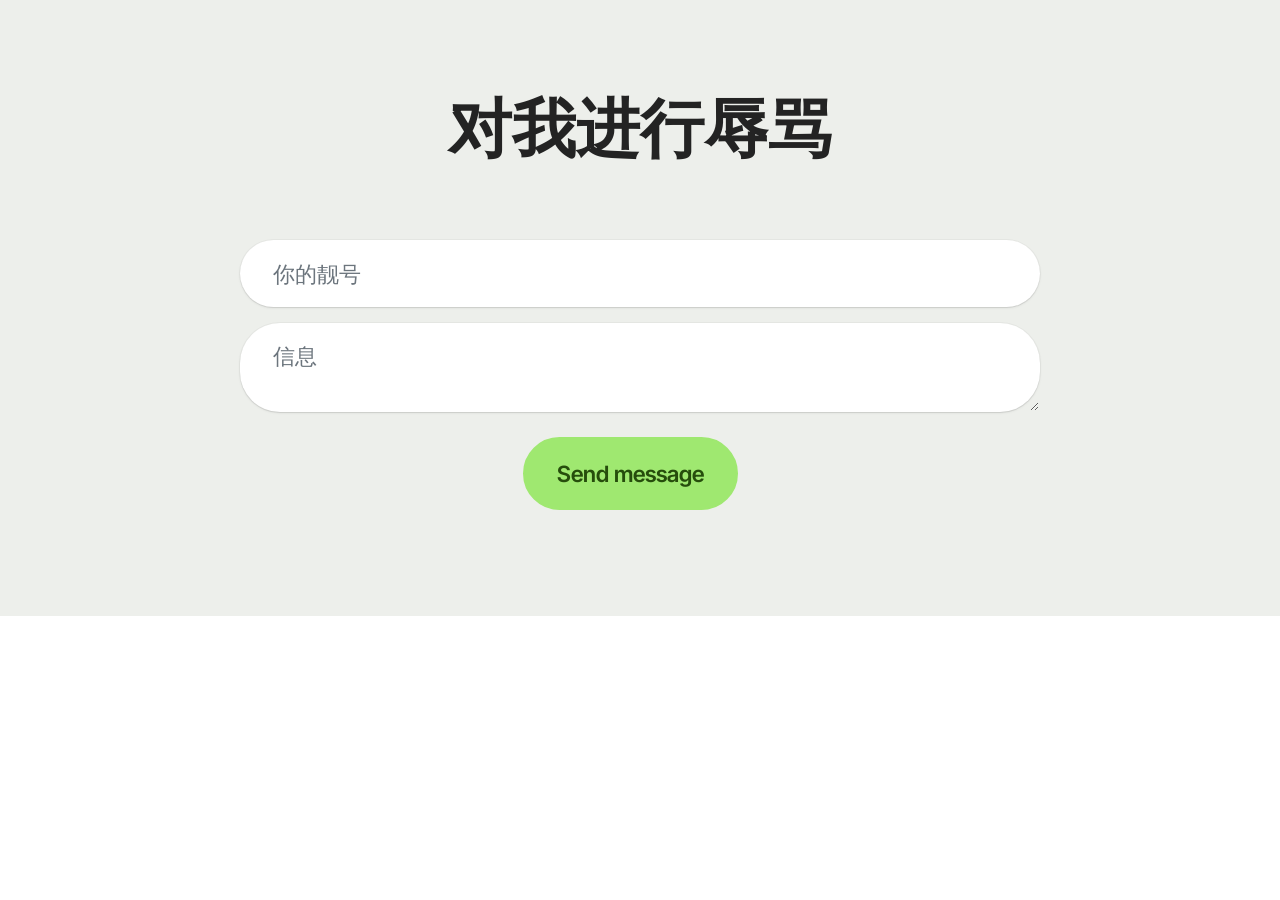
<file: index.html>
<!DOCTYPE html>
<html  >
<head>
  <!-- Site made with Mobirise Website Builder v5.9.4, https://mobirise.com -->
  <meta charset="UTF-8">
  <meta http-equiv="X-UA-Compatible" content="IE=edge">
  <meta name="generator" content="Mobirise v5.9.4, mobirise.com">
  <meta name="viewport" content="width=device-width, initial-scale=1, minimum-scale=1">
  <link rel="shortcut icon" href="assets/images/logo.png" type="image/x-icon">
  <meta name="description" content="">
  
  
  <title>给我发邮件</title>
  <link rel="stylesheet" href="assets/bootstrap/css/bootstrap.min.css">
  <link rel="stylesheet" href="assets/bootstrap/css/bootstrap-grid.min.css">
  <link rel="stylesheet" href="assets/bootstrap/css/bootstrap-reboot.min.css">
  <link rel="stylesheet" href="assets/theme/css/style.css">
  <link rel="preload" href="https://fonts.googleapis.com/css2?family=Inter+Tight:wght@400;700&display=swap&display=swap" as="style" onload="this.onload=null;this.rel='stylesheet'">
  <noscript><link rel="stylesheet" href="https://fonts.googleapis.com/css2?family=Inter+Tight:wght@400;700&display=swap&display=swap"></noscript>
  <link rel="preload" as="style" href="assets/mobirise/css/mbr-additional.css"><link rel="stylesheet" href="assets/mobirise/css/mbr-additional.css" type="text/css">

  
  
  
</head>
<body>
  
  <section data-bs-version="5.1" class="form5 cid-tPgtFOarE7" id="form02-0">
    
    
    <div class="container-fluid">
        <div class="row justify-content-center">
            <div class="col-12 content-head">
                <div class="mbr-section-head mb-5">
                    <h3 class="mbr-section-title mbr-fonts-style align-center mb-0 display-2"><strong>对我进行辱骂</strong></h3>
                    
                </div>
            </div>
        </div>
        <div class="row justify-content-center mt-4">
            <div class="col-lg-8 mx-auto mbr-form" data-form-type="formoid">
                <form action="https://mobirise.eu/" method="POST" class="mbr-form form-with-styler" data-form-title="Form Name"><input type="hidden" name="email" data-form-email="true" value="JNkZYj74X/222pI5kjWwNQEwr+gTV2pgJ14/Z81O6mVeYFdZv8UI+zsTpr9nuTqVblBx+6ot/FXqPvlQfXXZFSCO14uHvqnJHhErc8Yj+PDSbNbsWzsa6KNNpUFaPy/0">
                    <div class="row">
                        <div hidden="hidden" data-form-alert="" class="alert alert-success col-12">感谢反馈</div>
                        <div hidden="hidden" data-form-alert-danger="" class="alert alert-danger col-12">
                            Oops...! some problem!
                        </div>
                    </div>
                    <div class="dragArea row">
                        <div class="col-md col-sm-12 form-group mb-3" data-for="name">
                            <input type="text" name="name" placeholder="你的靓号" data-form-field="name" class="form-control" value="" id="name-form02-0">
                        </div>
                        
                        
                        <div class="col-12 form-group mb-3" data-for="textarea">
                            <textarea name="textarea" placeholder="信息" data-form-field="textarea" class="form-control" id="textarea-form02-0"></textarea>
                        </div>
                        <div class="col-lg-12 col-md-12 col-sm-12 align-center mbr-section-btn"><button type="submit" class="btn btn-primary display-7">Send message</button></div>
                    </div>
                </form>
            </div>
        </div>
    </div>
</section><script src="assets/bootstrap/js/bootstrap.bundle.min.js"></script>  <script src="assets/smoothscroll/smooth-scroll.js"></script>  <script src="assets/ytplayer/index.js"></script>  <script src="assets/theme/js/script.js"></script>  <script src="assets/formoid/formoid.min.js"></script>  
  
  
</body>
</html>
</file>
<file: assets/theme/css/style.css>
@charset "UTF-8";
section {
  background-color: #ffffff;
}

body {
  font-style: normal;
  line-height: 1.5;
  font-weight: 400;
  color: #232323;
  position: relative;
}

button {
  background-color: transparent;
  border-color: transparent;
}

.embla__button,
.carousel-control {
  background-color: #edefea !important;
  opacity: 0.8 !important;
  color: #464845 !important;
  border-color: #edefea !important;
}

.carousel .close,
.modalWindow .close {
  background-color: #edefea !important;
  color: #464845 !important;
  border-color: #edefea !important;
  opacity: 0.8 !important;
}

.carousel .close:hover,
.modalWindow .close:hover {
  opacity: 1 !important;
}

.carousel-indicators li {
  background-color: #edefea !important;
  border: 2px solid #464845 !important;
}

.carousel-indicators li:hover,
.carousel-indicators li:active {
  opacity: 0.8 !important;
}

.embla__button:hover,
.carousel-control:hover {
  background-color: #edefea !important;
  opacity: 1 !important;
}

.modalWindow-video-container {
  height: 80%;
}

section,
.container,
.container-fluid {
  position: relative;
  word-wrap: break-word;
}

a.mbr-iconfont:hover {
  text-decoration: none;
}

.article .lead p,
.article .lead ul,
.article .lead ol,
.article .lead pre,
.article .lead blockquote {
  margin-bottom: 0;
}

a {
  font-style: normal;
  font-weight: 400;
  cursor: pointer;
}
a, a:hover {
  text-decoration: none;
}

.mbr-section-title {
  font-style: normal;
  line-height: 1.3;
}

.mbr-section-subtitle {
  line-height: 1.3;
}

.mbr-text {
  font-style: normal;
  line-height: 1.7;
}

h1,
h2,
h3,
h4,
h5,
h6,
.display-1,
.display-2,
.display-4,
.display-5,
.display-7,
span,
p,
a {
  line-height: 1;
  word-break: break-word;
  word-wrap: break-word;
  font-weight: 400;
}

b,
strong {
  font-weight: bold;
}

input:-webkit-autofill, input:-webkit-autofill:hover, input:-webkit-autofill:focus, input:-webkit-autofill:active {
  transition-delay: 9999s;
  -webkit-transition-property: background-color, color;
  transition-property: background-color, color;
}

textarea[type=hidden] {
  display: none;
}

section {
  background-position: 50% 50%;
  background-repeat: no-repeat;
  background-size: cover;
}
section .mbr-background-video,
section .mbr-background-video-preview {
  position: absolute;
  bottom: 0;
  left: 0;
  right: 0;
  top: 0;
}

.hidden {
  visibility: hidden;
}

.mbr-z-index20 {
  z-index: 20;
}

/*! Base colors */
.mbr-white {
  color: #ffffff;
}

.mbr-black {
  color: #111111;
}

.mbr-bg-white {
  background-color: #ffffff;
}

.mbr-bg-black {
  background-color: #000000;
}

/*! Text-aligns */
.align-left {
  text-align: left;
}

.align-center {
  text-align: center;
}

.align-right {
  text-align: right;
}

/*! Font-weight  */
.mbr-light {
  font-weight: 300;
}

.mbr-regular {
  font-weight: 400;
}

.mbr-semibold {
  font-weight: 500;
}

.mbr-bold {
  font-weight: 700;
}

/*! Media  */
.media-content {
  flex-basis: 100%;
}

.media-container-row {
  display: flex;
  flex-direction: row;
  flex-wrap: wrap;
  justify-content: center;
  align-content: center;
  align-items: start;
}
.media-container-row .media-size-item {
  width: 400px;
}

.media-container-column {
  display: flex;
  flex-direction: column;
  flex-wrap: wrap;
  justify-content: center;
  align-content: center;
  align-items: stretch;
}
.media-container-column > * {
  width: 100%;
}

@media (min-width: 992px) {
  .media-container-row {
    flex-wrap: nowrap;
  }
}
figure {
  margin-bottom: 0;
  overflow: hidden;
}

figure[mbr-media-size] {
  transition: width 0.1s;
}

img,
iframe {
  display: block;
  width: 100%;
}

.card {
  background-color: transparent;
  border: none;
}

.card-box {
  width: 100%;
}

.card-img {
  text-align: center;
  flex-shrink: 0;
  -webkit-flex-shrink: 0;
}

.media {
  max-width: 100%;
  margin: 0 auto;
}

.mbr-figure {
  align-self: center;
}

.media-container > div {
  max-width: 100%;
}

.mbr-figure img,
.card-img img {
  width: 100%;
}

@media (max-width: 991px) {
  .media-size-item {
    width: auto !important;
  }
  .media {
    width: auto;
  }
  .mbr-figure {
    width: 100% !important;
  }
}
/*! Buttons */
.mbr-section-btn {
  margin-left: -0.6rem;
  margin-right: -0.6rem;
  font-size: 0;
}

.btn {
  font-weight: 600;
  border-width: 1px;
  font-style: normal;
  margin: 0.6rem 0.6rem;
  white-space: normal;
  transition: all 0.2s ease-in-out;
  display: inline-flex;
  align-items: center;
  justify-content: center;
  word-break: break-word;
}

.btn-sm {
  font-weight: 600;
  letter-spacing: 0px;
  transition: all 0.3s ease-in-out;
}

.btn-md {
  font-weight: 600;
  letter-spacing: 0px;
  transition: all 0.3s ease-in-out;
}

.btn-lg {
  font-weight: 600;
  letter-spacing: 0px;
  transition: all 0.3s ease-in-out;
}

.btn-form {
  margin: 0;
}
.btn-form:hover {
  cursor: pointer;
}

nav .mbr-section-btn {
  margin-left: 0rem;
  margin-right: 0rem;
}

/*! Btn icon margin */
.btn .mbr-iconfont,
.btn.btn-sm .mbr-iconfont {
  order: 1;
  cursor: pointer;
  margin-left: 0.5rem;
  vertical-align: sub;
}

.btn.btn-md .mbr-iconfont,
.btn.btn-md .mbr-iconfont {
  margin-left: 0.8rem;
}

.mbr-regular {
  font-weight: 400;
}

.mbr-semibold {
  font-weight: 500;
}

.mbr-bold {
  font-weight: 700;
}

[type=submit] {
  -webkit-appearance: none;
}

/*! Full-screen */
.mbr-fullscreen .mbr-overlay {
  min-height: 100vh;
}

.mbr-fullscreen {
  display: flex;
  display: -moz-flex;
  display: -ms-flex;
  display: -o-flex;
  align-items: center;
  min-height: 100vh;
  padding-top: 3rem;
  padding-bottom: 3rem;
}

/*! Map */
.map {
  height: 25rem;
  position: relative;
}
.map iframe {
  width: 100%;
  height: 100%;
}

/*! Scroll to top arrow */
.mbr-arrow-up {
  bottom: 25px;
  right: 90px;
  position: fixed;
  text-align: right;
  z-index: 5000;
  color: #ffffff;
  font-size: 22px;
}

.mbr-arrow-up a {
  background: rgba(0, 0, 0, 0.2);
  border-radius: 50%;
  color: #fff;
  display: inline-block;
  height: 60px;
  width: 60px;
  border: 2px solid #fff;
  outline-style: none !important;
  position: relative;
  text-decoration: none;
  transition: all 0.3s ease-in-out;
  cursor: pointer;
  text-align: center;
}
.mbr-arrow-up a:hover {
  background-color: rgba(0, 0, 0, 0.4);
}
.mbr-arrow-up a i {
  line-height: 60px;
}

.mbr-arrow-up-icon {
  display: block;
  color: #fff;
}

.mbr-arrow-up-icon::before {
  content: "›";
  display: inline-block;
  font-family: serif;
  font-size: 22px;
  line-height: 1;
  font-style: normal;
  position: relative;
  top: 6px;
  left: -4px;
  transform: rotate(-90deg);
}

/*! Arrow Down */
.mbr-arrow {
  position: absolute;
  bottom: 45px;
  left: 50%;
  width: 60px;
  height: 60px;
  cursor: pointer;
  background-color: rgba(80, 80, 80, 0.5);
  border-radius: 50%;
  transform: translateX(-50%);
}
@media (max-width: 767px) {
  .mbr-arrow {
    display: none;
  }
}
.mbr-arrow > a {
  display: inline-block;
  text-decoration: none;
  outline-style: none;
  animation: arrowdown 1.7s ease-in-out infinite;
  color: #ffffff;
}
.mbr-arrow > a > i {
  position: absolute;
  top: -2px;
  left: 15px;
  font-size: 2rem;
}

#scrollToTop a i::before {
  content: "";
  position: absolute;
  display: block;
  border-bottom: 2.5px solid #fff;
  border-left: 2.5px solid #fff;
  width: 27.8%;
  height: 27.8%;
  left: 50%;
  top: 51%;
  transform: translateY(-30%) translateX(-50%) rotate(135deg);
}

@keyframes arrowdown {
  0% {
    transform: translateY(0px);
  }
  50% {
    transform: translateY(-5px);
  }
  100% {
    transform: translateY(0px);
  }
}
@media (max-width: 500px) {
  .mbr-arrow-up {
    left: 0;
    right: 0;
    text-align: center;
  }
}
/*Gradients animation*/
@keyframes gradient-animation {
  from {
    background-position: 0% 100%;
    animation-timing-function: ease-in-out;
  }
  to {
    background-position: 100% 0%;
    animation-timing-function: ease-in-out;
  }
}
.bg-gradient {
  background-size: 200% 200%;
  animation: gradient-animation 5s infinite alternate;
  -webkit-animation: gradient-animation 5s infinite alternate;
}

.menu .navbar-brand {
  display: -webkit-flex;
}
.menu .navbar-brand span {
  display: flex;
  display: -webkit-flex;
}
.menu .navbar-brand .navbar-caption-wrap {
  display: -webkit-flex;
}
.menu .navbar-brand .navbar-logo img {
  display: -webkit-flex;
  width: auto;
}
@media (min-width: 768px) and (max-width: 991px) {
  .menu .navbar-toggleable-sm .navbar-nav {
    display: -ms-flexbox;
  }
}
@media (max-width: 991px) {
  .menu .navbar-collapse {
    max-height: 93.5vh;
  }
  .menu .navbar-collapse.show {
    overflow: auto;
  }
}
@media (min-width: 992px) {
  .menu .navbar-nav.nav-dropdown {
    display: -webkit-flex;
  }
  .menu .navbar-toggleable-sm .navbar-collapse {
    display: -webkit-flex !important;
  }
  .menu .collapsed .navbar-collapse {
    max-height: 93.5vh;
  }
  .menu .collapsed .navbar-collapse.show {
    overflow: auto;
  }
}
@media (max-width: 767px) {
  .menu .navbar-collapse {
    max-height: 80vh;
  }
}

.nav-link .mbr-iconfont {
  margin-right: 0.5rem;
}

.navbar {
  display: -webkit-flex;
  -webkit-flex-wrap: wrap;
  -webkit-align-items: center;
  -webkit-justify-content: space-between;
}

.navbar-collapse {
  -webkit-flex-basis: 100%;
  -webkit-flex-grow: 1;
  -webkit-align-items: center;
}

.nav-dropdown .link {
  padding: 0.667em 1.667em !important;
  margin: 0 !important;
}

.nav {
  display: -webkit-flex;
  -webkit-flex-wrap: wrap;
}

.row {
  display: -webkit-flex;
  -webkit-flex-wrap: wrap;
}

.justify-content-center {
  -webkit-justify-content: center;
}

.form-inline {
  display: -webkit-flex;
}

.card-wrapper {
  -webkit-flex: 1;
}

.carousel-control {
  z-index: 10;
  display: -webkit-flex;
}

.carousel-controls {
  display: -webkit-flex;
}

.media {
  display: -webkit-flex;
}

.form-group:focus {
  outline: none;
}

.jq-selectbox__select {
  padding: 7px 0;
  position: relative;
}

.jq-selectbox__dropdown {
  overflow: hidden;
  border-radius: 10px;
  position: absolute;
  top: 100%;
  left: 0 !important;
  width: 100% !important;
}

.jq-selectbox__trigger-arrow {
  right: 0;
  transform: translateY(-50%);
}

.jq-selectbox li {
  padding: 1.07em 0.5em;
}

input[type=range] {
  padding-left: 0 !important;
  padding-right: 0 !important;
}

.modal-dialog,
.modal-content {
  height: 100%;
}

.modal-dialog .carousel-inner {
  height: calc(100vh - 1.75rem);
}
@media (max-width: 575px) {
  .modal-dialog .carousel-inner {
    height: calc(100vh - 1rem);
  }
}

.carousel-item {
  text-align: center;
}

.carousel-item img {
  margin: auto;
}

.navbar-toggler {
  align-self: flex-start;
  padding: 0.25rem 0.75rem;
  font-size: 1.25rem;
  line-height: 1;
  background: transparent;
  border: 1px solid transparent;
  border-radius: 0.25rem;
}

.navbar-toggler:focus,
.navbar-toggler:hover {
  text-decoration: none;
  box-shadow: none;
}

.navbar-toggler-icon {
  display: inline-block;
  width: 1.5em;
  height: 1.5em;
  vertical-align: middle;
  content: "";
  background: no-repeat center center;
  background-size: 100% 100%;
}

.navbar-toggler-left {
  position: absolute;
  left: 1rem;
}

.navbar-toggler-right {
  position: absolute;
  right: 1rem;
}

.card-img {
  width: auto;
}

.menu .navbar.collapsed:not(.beta-menu) {
  flex-direction: column;
}

.carousel-item.active,
.carousel-item-next,
.carousel-item-prev {
  display: flex;
}

.note-air-layout .dropup .dropdown-menu,
.note-air-layout .navbar-fixed-bottom .dropdown .dropdown-menu {
  bottom: initial !important;
}

html,
body {
  height: auto;
  min-height: 100vh;
}

.dropup .dropdown-toggle::after {
  display: none;
}

.form-asterisk {
  font-family: initial;
  position: absolute;
  top: -2px;
  font-weight: normal;
}

.form-control-label {
  position: relative;
  cursor: pointer;
  margin-bottom: 0.357em;
  padding: 0;
}

.alert {
  color: #ffffff;
  border-radius: 0;
  border: 0;
  font-size: 1.1rem;
  line-height: 1.5;
  margin-bottom: 1.875rem;
  padding: 1.25rem;
  position: relative;
  text-align: center;
}
.alert.alert-form::after {
  background-color: inherit;
  bottom: -7px;
  content: "";
  display: block;
  height: 14px;
  left: 50%;
  margin-left: -7px;
  position: absolute;
  transform: rotate(45deg);
  width: 14px;
}

.form-control {
  background-color: #ffffff;
  background-clip: border-box;
  color: #232323;
  line-height: 1rem !important;
  height: auto;
  padding: 1.2rem 2rem;
  transition: border-color 0.25s ease 0s;
  border: 1px solid transparent !important;
  border-radius: 4px;
  box-shadow: rgba(0, 0, 0, 0.07) 0px 1px 1px 0px, rgba(0, 0, 0, 0.07) 0px 1px 3px 0px, rgba(0, 0, 0, 0.03) 0px 0px 0px 1px;
}
.form-active .form-control:invalid {
  border-color: red;
}

.row > * {
  padding-right: 1rem;
  padding-left: 1rem;
}

form .row {
  margin-left: -0.6rem;
  margin-right: -0.6rem;
}
form .row [class*=col] {
  padding-left: 0.6rem;
  padding-right: 0.6rem;
}

form .mbr-section-btn {
  padding-left: 0.6rem;
  padding-right: 0.6rem;
}

form .form-check-input {
  margin-top: 0.5;
}

textarea.form-control {
  line-height: 1.5rem !important;
}

.form-group {
  margin-bottom: 1.2rem;
}

.form-control,
form .btn {
  min-height: 48px;
}

.gdpr-block label span.textGDPR input[name=gdpr] {
  top: 7px;
}

.form-control:focus {
  box-shadow: none;
}

:focus {
  outline: none;
}

.mbr-overlay {
  background-color: #000;
  bottom: 0;
  left: 0;
  opacity: 0.5;
  position: absolute;
  right: 0;
  top: 0;
  z-index: 0;
  pointer-events: none;
}

blockquote {
  font-style: italic;
  padding: 3rem;
  font-size: 1.09rem;
  position: relative;
  border-left: 3px solid;
}

ul,
ol,
pre,
blockquote {
  margin-bottom: 2.3125rem;
}

.mt-4 {
  margin-top: 2rem !important;
}

.mb-4 {
  margin-bottom: 2rem !important;
}

.container,
.container-fluid {
  padding-left: 16px;
  padding-right: 16px;
}

.row {
  margin-left: -16px;
  margin-right: -16px;
}
.row > [class*=col] {
  padding-left: 16px;
  padding-right: 16px;
}

@media (min-width: 992px) {
  .container-fluid {
    padding-left: 32px;
    padding-right: 32px;
  }
}
@media (max-width: 991px) {
  .mbr-container {
    padding-left: 16px;
    padding-right: 16px;
  }
}
.app-video-wrapper > img {
  opacity: 1;
}

.app-video-wrapper {
  background: transparent;
}

.item {
  position: relative;
}

.dropdown-menu .dropdown-menu {
  left: 100%;
}

.dropdown-item + .dropdown-menu {
  display: none;
}

.dropdown-item:hover + .dropdown-menu,
.dropdown-menu:hover {
  display: block;
}

@media (min-aspect-ratio: 16/9) {
  .mbr-video-foreground {
    height: 300% !important;
    top: -100% !important;
  }
}
@media (max-aspect-ratio: 16/9) {
  .mbr-video-foreground {
    width: 300% !important;
    left: -100% !important;
  }
}.engine {
	position: absolute;
	text-indent: -2400px;
	text-align: center;
	padding: 0;
	top: 0;
	left: -2400px;
}
</file>
<file: assets/mobirise/css/mbr-additional.css>
.btn {
  border-width: 2px;
}
img,
.card-wrap,
.card-wrapper,
.video-wrapper,
.mbr-figure iframe,
.google-map iframe,
.slide-content,
.plan,
.card,
.item-wrapper {
  border-radius: 2rem !important;
}
.video-wrapper {
  overflow: hidden;
}
body {
  font-family: Inter Tight;
}
.display-1 {
  font-family: 'Inter Tight', sans-serif;
  font-size: 5rem;
  line-height: 1;
}
.display-1 > .mbr-iconfont {
  font-size: 6.25rem;
}
.display-2 {
  font-family: 'Inter Tight', sans-serif;
  font-size: 4rem;
  line-height: 1;
}
.display-2 > .mbr-iconfont {
  font-size: 5rem;
}
.display-4 {
  font-family: 'Inter Tight', sans-serif;
  font-size: 1.2rem;
  line-height: 1.5;
}
.display-4 > .mbr-iconfont {
  font-size: 1.5rem;
}
.display-5 {
  font-family: 'Inter Tight', sans-serif;
  font-size: 2.5rem;
  line-height: 1.5;
}
.display-5 > .mbr-iconfont {
  font-size: 3.125rem;
}
.display-7 {
  font-family: 'Inter Tight', sans-serif;
  font-size: 1.4rem;
  line-height: 1.3;
}
.display-7 > .mbr-iconfont {
  font-size: 1.75rem;
}
/* ---- Fluid typography for mobile devices ---- */
/* 1.4 - font scale ratio ( bootstrap == 1.42857 ) */
/* 100vw - current viewport width */
/* (48 - 20)  48 == 48rem == 768px, 20 == 20rem == 320px(minimal supported viewport) */
/* 0.65 - min scale variable, may vary */
@media (max-width: 992px) {
  .display-1 {
    font-size: 4rem;
  }
}
@media (max-width: 768px) {
  .display-1 {
    font-size: 3.5rem;
    font-size: calc( 2.4rem + (5 - 2.4) * ((100vw - 20rem) / (48 - 20)));
    line-height: calc( 1.1 * (2.4rem + (5 - 2.4) * ((100vw - 20rem) / (48 - 20))));
  }
  .display-2 {
    font-size: 3.2rem;
    font-size: calc( 2.05rem + (4 - 2.05) * ((100vw - 20rem) / (48 - 20)));
    line-height: calc( 1.3 * (2.05rem + (4 - 2.05) * ((100vw - 20rem) / (48 - 20))));
  }
  .display-4 {
    font-size: 0.96rem;
    font-size: calc( 1.07rem + (1.2 - 1.07) * ((100vw - 20rem) / (48 - 20)));
    line-height: calc( 1.4 * (1.07rem + (1.2 - 1.07) * ((100vw - 20rem) / (48 - 20))));
  }
  .display-5 {
    font-size: 2rem;
    font-size: calc( 1.525rem + (2.5 - 1.525) * ((100vw - 20rem) / (48 - 20)));
    line-height: calc( 1.4 * (1.525rem + (2.5 - 1.525) * ((100vw - 20rem) / (48 - 20))));
  }
  .display-7 {
    font-size: 1.12rem;
    font-size: calc( 1.14rem + (1.4 - 1.14) * ((100vw - 20rem) / (48 - 20)));
    line-height: calc( 1.4 * (1.14rem + (1.4 - 1.14) * ((100vw - 20rem) / (48 - 20))));
  }
}
/* Buttons */
.btn {
  padding: 1.25rem 2rem;
  border-radius: 4px;
}
@media (max-width: 767px) {
  .btn {
    padding: 0.75rem 1.5rem;
  }
}
.btn-sm {
  padding: 0.6rem 1.2rem;
  border-radius: 4px;
}
.btn-md {
  padding: 0.6rem 1.2rem;
  border-radius: 4px;
}
.btn-lg {
  padding: 1.25rem 2rem;
  border-radius: 4px;
}
.bg-primary {
  background-color: #9fe870 !important;
}
.bg-success {
  background-color: #3a341c !important;
}
.bg-info {
  background-color: #320707 !important;
}
.bg-warning {
  background-color: #a0e2e1 !important;
}
.bg-danger {
  background-color: #ffea64 !important;
}
.btn-primary,
.btn-primary:active {
  background-color: #9fe870 !important;
  border-color: #9fe870 !important;
  color: #264d0c !important;
  box-shadow: none;
}
.btn-primary:hover,
.btn-primary:focus,
.btn-primary.focus,
.btn-primary.active {
  color: inherit;
  background-color: #bcef9c !important;
  border-color: #bcef9c !important;
  box-shadow: none;
}
.btn-primary.disabled,
.btn-primary:disabled {
  color: #264d0c !important;
  background-color: #bcef9c !important;
  border-color: #bcef9c !important;
}
.btn-secondary,
.btn-secondary:active {
  background-color: #ffd7ef !important;
  border-color: #ffd7ef !important;
  color: #d70081 !important;
  box-shadow: none;
}
.btn-secondary:hover,
.btn-secondary:focus,
.btn-secondary.focus,
.btn-secondary.active {
  color: inherit;
  background-color: #ffffff !important;
  border-color: #ffffff !important;
  box-shadow: none;
}
.btn-secondary.disabled,
.btn-secondary:disabled {
  color: #d70081 !important;
  background-color: #ffffff !important;
  border-color: #ffffff !important;
}
.btn-info,
.btn-info:active {
  background-color: #320707 !important;
  border-color: #320707 !important;
  color: #ffffff !important;
  box-shadow: none;
}
.btn-info:hover,
.btn-info:focus,
.btn-info.focus,
.btn-info.active {
  color: inherit;
  background-color: #5f0d0d !important;
  border-color: #5f0d0d !important;
  box-shadow: none;
}
.btn-info.disabled,
.btn-info:disabled {
  color: #ffffff !important;
  background-color: #5f0d0d !important;
  border-color: #5f0d0d !important;
}
.btn-success,
.btn-success:active {
  background-color: #3a341c !important;
  border-color: #3a341c !important;
  color: #ffffff !important;
  box-shadow: none;
}
.btn-success:hover,
.btn-success:focus,
.btn-success.focus,
.btn-success.active {
  color: inherit;
  background-color: #5c532d !important;
  border-color: #5c532d !important;
  box-shadow: none;
}
.btn-success.disabled,
.btn-success:disabled {
  color: #ffffff !important;
  background-color: #5c532d !important;
  border-color: #5c532d !important;
}
.btn-warning,
.btn-warning:active {
  background-color: #a0e2e1 !important;
  border-color: #a0e2e1 !important;
  color: #1f6463 !important;
  box-shadow: none;
}
.btn-warning:hover,
.btn-warning:focus,
.btn-warning.focus,
.btn-warning.active {
  color: inherit;
  background-color: #c7eeed !important;
  border-color: #c7eeed !important;
  box-shadow: none;
}
.btn-warning.disabled,
.btn-warning:disabled {
  color: #1f6463 !important;
  background-color: #c7eeed !important;
  border-color: #c7eeed !important;
}
.btn-danger,
.btn-danger:active {
  background-color: #ffea64 !important;
  border-color: #ffea64 !important;
  color: #645600 !important;
  box-shadow: none;
}
.btn-danger:hover,
.btn-danger:focus,
.btn-danger.focus,
.btn-danger.active {
  color: inherit;
  background-color: #fff197 !important;
  border-color: #fff197 !important;
  box-shadow: none;
}
.btn-danger.disabled,
.btn-danger:disabled {
  color: #645600 !important;
  background-color: #fff197 !important;
  border-color: #fff197 !important;
}
.btn-white,
.btn-white:active {
  background-color: #eff0ec !important;
  border-color: #eff0ec !important;
  color: #757b62 !important;
  box-shadow: none;
}
.btn-white:hover,
.btn-white:focus,
.btn-white.focus,
.btn-white.active {
  color: inherit;
  background-color: #ffffff !important;
  border-color: #ffffff !important;
  box-shadow: none;
}
.btn-white.disabled,
.btn-white:disabled {
  color: #757b62 !important;
  background-color: #ffffff !important;
  border-color: #ffffff !important;
}
.btn-black,
.btn-black:active {
  background-color: #232323 !important;
  border-color: #232323 !important;
  color: #ffffff !important;
  box-shadow: none;
}
.btn-black:hover,
.btn-black:focus,
.btn-black.focus,
.btn-black.active {
  color: inherit;
  background-color: #3d3d3d !important;
  border-color: #3d3d3d !important;
  box-shadow: none;
}
.btn-black.disabled,
.btn-black:disabled {
  color: #ffffff !important;
  background-color: #3d3d3d !important;
  border-color: #3d3d3d !important;
}
.btn-primary-outline,
.btn-primary-outline:active {
  background-color: transparent !important;
  border-color: #9fe870;
  color: #9fe870;
}
.btn-primary-outline:hover,
.btn-primary-outline:focus,
.btn-primary-outline.focus,
.btn-primary-outline.active {
  color: #6ddc25 !important;
  background-color: transparent !important;
  border-color: #6ddc25 !important;
  box-shadow: none !important;
}
.btn-primary-outline.disabled,
.btn-primary-outline:disabled {
  color: #264d0c !important;
  background-color: #9fe870 !important;
  border-color: #9fe870 !important;
}
.btn-secondary-outline,
.btn-secondary-outline:active {
  background-color: transparent !important;
  border-color: #ffd7ef;
  color: #ffd7ef;
}
.btn-secondary-outline:hover,
.btn-secondary-outline:focus,
.btn-secondary-outline.focus,
.btn-secondary-outline.active {
  color: #ff80cc !important;
  background-color: transparent !important;
  border-color: #ff80cc !important;
  box-shadow: none !important;
}
.btn-secondary-outline.disabled,
.btn-secondary-outline:disabled {
  color: #d70081 !important;
  background-color: #ffd7ef !important;
  border-color: #ffd7ef !important;
}
.btn-info-outline,
.btn-info-outline:active {
  background-color: transparent !important;
  border-color: #320707;
  color: #320707;
}
.btn-info-outline:hover,
.btn-info-outline:focus,
.btn-info-outline.focus,
.btn-info-outline.active {
  color: #000000 !important;
  background-color: transparent !important;
  border-color: #000000 !important;
  box-shadow: none !important;
}
.btn-info-outline.disabled,
.btn-info-outline:disabled {
  color: #ffffff !important;
  background-color: #320707 !important;
  border-color: #320707 !important;
}
.btn-success-outline,
.btn-success-outline:active {
  background-color: transparent !important;
  border-color: #3a341c;
  color: #3a341c;
}
.btn-success-outline:hover,
.btn-success-outline:focus,
.btn-success-outline.focus,
.btn-success-outline.active {
  color: #000000 !important;
  background-color: transparent !important;
  border-color: #000000 !important;
  box-shadow: none !important;
}
.btn-success-outline.disabled,
.btn-success-outline:disabled {
  color: #ffffff !important;
  background-color: #3a341c !important;
  border-color: #3a341c !important;
}
.btn-warning-outline,
.btn-warning-outline:active {
  background-color: transparent !important;
  border-color: #a0e2e1;
  color: #a0e2e1;
}
.btn-warning-outline:hover,
.btn-warning-outline:focus,
.btn-warning-outline.focus,
.btn-warning-outline.active {
  color: #5ececc !important;
  background-color: transparent !important;
  border-color: #5ececc !important;
  box-shadow: none !important;
}
.btn-warning-outline.disabled,
.btn-warning-outline:disabled {
  color: #1f6463 !important;
  background-color: #a0e2e1 !important;
  border-color: #a0e2e1 !important;
}
.btn-danger-outline,
.btn-danger-outline:active {
  background-color: transparent !important;
  border-color: #ffea64;
  color: #ffea64;
}
.btn-danger-outline:hover,
.btn-danger-outline:focus,
.btn-danger-outline.focus,
.btn-danger-outline.active {
  color: #ffde0d !important;
  background-color: transparent !important;
  border-color: #ffde0d !important;
  box-shadow: none !important;
}
.btn-danger-outline.disabled,
.btn-danger-outline:disabled {
  color: #645600 !important;
  background-color: #ffea64 !important;
  border-color: #ffea64 !important;
}
.btn-black-outline,
.btn-black-outline:active {
  background-color: transparent !important;
  border-color: #232323;
  color: #232323;
}
.btn-black-outline:hover,
.btn-black-outline:focus,
.btn-black-outline.focus,
.btn-black-outline.active {
  color: #000000 !important;
  background-color: transparent !important;
  border-color: #000000 !important;
  box-shadow: none !important;
}
.btn-black-outline.disabled,
.btn-black-outline:disabled {
  color: #ffffff !important;
  background-color: #232323 !important;
  border-color: #232323 !important;
}
.btn-white-outline,
.btn-white-outline:active {
  background-color: transparent !important;
  border-color: #fafafa;
  color: #fafafa;
}
.btn-white-outline:hover,
.btn-white-outline:focus,
.btn-white-outline.focus,
.btn-white-outline.active {
  color: #cfcfcf !important;
  background-color: transparent !important;
  border-color: #cfcfcf !important;
  box-shadow: none !important;
}
.btn-white-outline.disabled,
.btn-white-outline:disabled {
  color: #7a7a7a !important;
  background-color: #fafafa !important;
  border-color: #fafafa !important;
}
.text-primary {
  color: #9fe870 !important;
}
.text-secondary {
  color: #ffd7ef !important;
}
.text-success {
  color: #3a341c !important;
}
.text-info {
  color: #320707 !important;
}
.text-warning {
  color: #a0e2e1 !important;
}
.text-danger {
  color: #ffea64 !important;
}
.text-white {
  color: #fafafa !important;
}
.text-black {
  color: #232323 !important;
}
a.text-primary:hover,
a.text-primary:focus,
a.text-primary.active {
  color: #66d022 !important;
}
a.text-secondary:hover,
a.text-secondary:focus,
a.text-secondary.active {
  color: #ff71c6 !important;
}
a.text-success:hover,
a.text-success:focus,
a.text-success.active {
  color: #000000 !important;
}
a.text-info:hover,
a.text-info:focus,
a.text-info.active {
  color: #000000 !important;
}
a.text-warning:hover,
a.text-warning:focus,
a.text-warning.active {
  color: #52cac8 !important;
}
a.text-danger:hover,
a.text-danger:focus,
a.text-danger.active {
  color: #fddb00 !important;
}
a.text-white:hover,
a.text-white:focus,
a.text-white.active {
  color: #c7c7c7 !important;
}
a.text-black:hover,
a.text-black:focus,
a.text-black.active {
  color: #000000 !important;
}
a[class*="text-"]:not(.nav-link):not(.dropdown-item):not([role]):not(.navbar-caption) {
  position: relative;
  background-image: transparent;
  background-size: 10000px 2px;
  background-repeat: no-repeat;
  background-position: 0px 1.2em;
  background-position: -10000px 1.2em;
}
a[class*="text-"]:not(.nav-link):not(.dropdown-item):not([role]):not(.navbar-caption):hover {
  transition: background-position 2s ease-in-out;
  background-image: linear-gradient(currentColor 50%, currentColor 50%);
  background-position: 0px 1.2em;
}
.nav-tabs .nav-link.active {
  color: #9fe870;
}
.nav-tabs .nav-link:not(.active) {
  color: #232323;
}
.alert-success {
  background-color: #70c770;
}
.alert-info {
  background-color: #320707;
}
.alert-warning {
  background-color: #a0e2e1;
}
.alert-danger {
  background-color: #ffea64;
}
.mbr-section-btn .btn:not(.btn-form) {
  border-radius: 100px;
}
.mbr-gallery-filter li a {
  border-radius: 100px !important;
}
.mbr-gallery-filter li.active .btn {
  background-color: #9fe870;
  border-color: #9fe870;
  color: #306310;
}
.mbr-gallery-filter li.active .btn:focus {
  box-shadow: none;
}
.nav-tabs .nav-link {
  border-radius: 100px !important;
}
a,
a:hover {
  color: #9fe870;
}
.mbr-plan-header.bg-primary .mbr-plan-subtitle,
.mbr-plan-header.bg-primary .mbr-plan-price-desc {
  color: #ffffff;
}
.mbr-plan-header.bg-success .mbr-plan-subtitle,
.mbr-plan-header.bg-success .mbr-plan-price-desc {
  color: #c0b27c;
}
.mbr-plan-header.bg-info .mbr-plan-subtitle,
.mbr-plan-header.bg-info .mbr-plan-price-desc {
  color: #f3abab;
}
.mbr-plan-header.bg-warning .mbr-plan-subtitle,
.mbr-plan-header.bg-warning .mbr-plan-price-desc {
  color: #ffffff;
}
.mbr-plan-header.bg-danger .mbr-plan-subtitle,
.mbr-plan-header.bg-danger .mbr-plan-price-desc {
  color: #ffffff;
}
/* Scroll to top button*/
.scrollToTop_wraper {
  display: none;
}
.form-control {
  font-family: 'Inter Tight', sans-serif;
  font-size: 1.4rem;
  line-height: 1.3;
  font-weight: 400;
  border-radius: 40px !important;
}
.form-control > .mbr-iconfont {
  font-size: 1.75rem;
}
.form-control:hover,
.form-control:focus {
  box-shadow: rgba(0, 0, 0, 0.07) 0px 1px 1px 0px, rgba(0, 0, 0, 0.07) 0px 1px 3px 0px, rgba(0, 0, 0, 0.03) 0px 0px 0px 1px;
  border-color: #9fe870 !important;
}
.form-control:-webkit-input-placeholder {
  font-family: 'Inter Tight', sans-serif;
  font-size: 1.4rem;
  line-height: 1.3;
  font-weight: 400;
}
.form-control:-webkit-input-placeholder > .mbr-iconfont {
  font-size: 1.75rem;
}
blockquote {
  border-color: #9fe870;
}
/* Forms */
.mbr-form .input-group-btn .btn {
  border-radius: 100px !important;
}
.mbr-form .input-group-btn .btn:hover {
  box-shadow: 0 10px 40px 0 rgba(0, 0, 0, 0.2);
}
.mbr-form .input-group-btn button[type="submit"] {
  border-radius: 100px !important;
  padding: 1rem 3rem;
}
.mbr-form .input-group-btn button[type="submit"]:hover {
  box-shadow: 0 10px 40px 0 rgba(0, 0, 0, 0.2);
}
.jq-selectbox li:hover,
.jq-selectbox li.selected {
  background-color: #9fe870;
  color: #000000;
}
.jq-number__spin {
  transition: 0.25s ease;
}
.jq-number__spin:hover {
  border-color: #9fe870;
}
.jq-selectbox .jq-selectbox__trigger-arrow,
.jq-number__spin.minus:after,
.jq-number__spin.plus:after {
  transition: 0.4s;
  border-top-color: #232323;
  border-bottom-color: #232323;
}
.jq-selectbox:hover .jq-selectbox__trigger-arrow,
.jq-number__spin.minus:hover:after,
.jq-number__spin.plus:hover:after {
  border-top-color: #9fe870;
  border-bottom-color: #9fe870;
}
.xdsoft_datetimepicker .xdsoft_calendar td.xdsoft_default,
.xdsoft_datetimepicker .xdsoft_calendar td.xdsoft_current,
.xdsoft_datetimepicker .xdsoft_timepicker .xdsoft_time_box > div > div.xdsoft_current {
  color: #000000 !important;
  background-color: #9fe870 !important;
  box-shadow: none !important;
}
.xdsoft_datetimepicker .xdsoft_calendar td:hover,
.xdsoft_datetimepicker .xdsoft_timepicker .xdsoft_time_box > div > div:hover {
  color: #000000 !important;
  background: #ffd7ef !important;
  box-shadow: none !important;
}
.lazy-bg {
  background-image: none !important;
}
.lazy-placeholder:not(section),
.lazy-none {
  display: block;
  position: relative;
  padding-bottom: 56.25%;
  width: 100%;
  height: auto;
}
iframe.lazy-placeholder,
.lazy-placeholder:after {
  content: '';
  position: absolute;
  width: 200px;
  height: 200px;
  background: transparent no-repeat center;
  background-size: contain;
  top: 50%;
  left: 50%;
  transform: translateX(-50%) translateY(-50%);
  background-image: url("data:image/svg+xml;charset=UTF-8,%3csvg width='32' height='32' viewBox='0 0 64 64' xmlns='http://www.w3.org/2000/svg' stroke='%239fe870' %3e%3cg fill='none' fill-rule='evenodd'%3e%3cg transform='translate(16 16)' stroke-width='2'%3e%3ccircle stroke-opacity='.5' cx='16' cy='16' r='16'/%3e%3cpath d='M32 16c0-9.94-8.06-16-16-16'%3e%3canimateTransform attributeName='transform' type='rotate' from='0 16 16' to='360 16 16' dur='1s' repeatCount='indefinite'/%3e%3c/path%3e%3c/g%3e%3c/g%3e%3c/svg%3e");
}
section.lazy-placeholder:after {
  opacity: 0.5;
}
body {
  overflow-x: hidden;
}
a {
  transition: color 0.6s;
}
.cid-tPgtFOarE7 {
  padding-top: 6rem;
  padding-bottom: 6rem;
  background-color: #edefeb;
}
.cid-tPgtFOarE7 .mbr-overlay {
  background-color: #ffffff;
  opacity: 0.4;
}
.cid-tPgtFOarE7 form .mbr-section-btn {
  text-align: center;
  width: 100%;
}
.cid-tPgtFOarE7 form .mbr-section-btn .btn {
  display: inline-flex;
}
@media (max-width: 991px) {
  .cid-tPgtFOarE7 form .mbr-section-btn .btn {
    width: 100%;
  }
}
.cid-tPgtFOarE7 .content-head {
  max-width: 800px;
}
</file>
